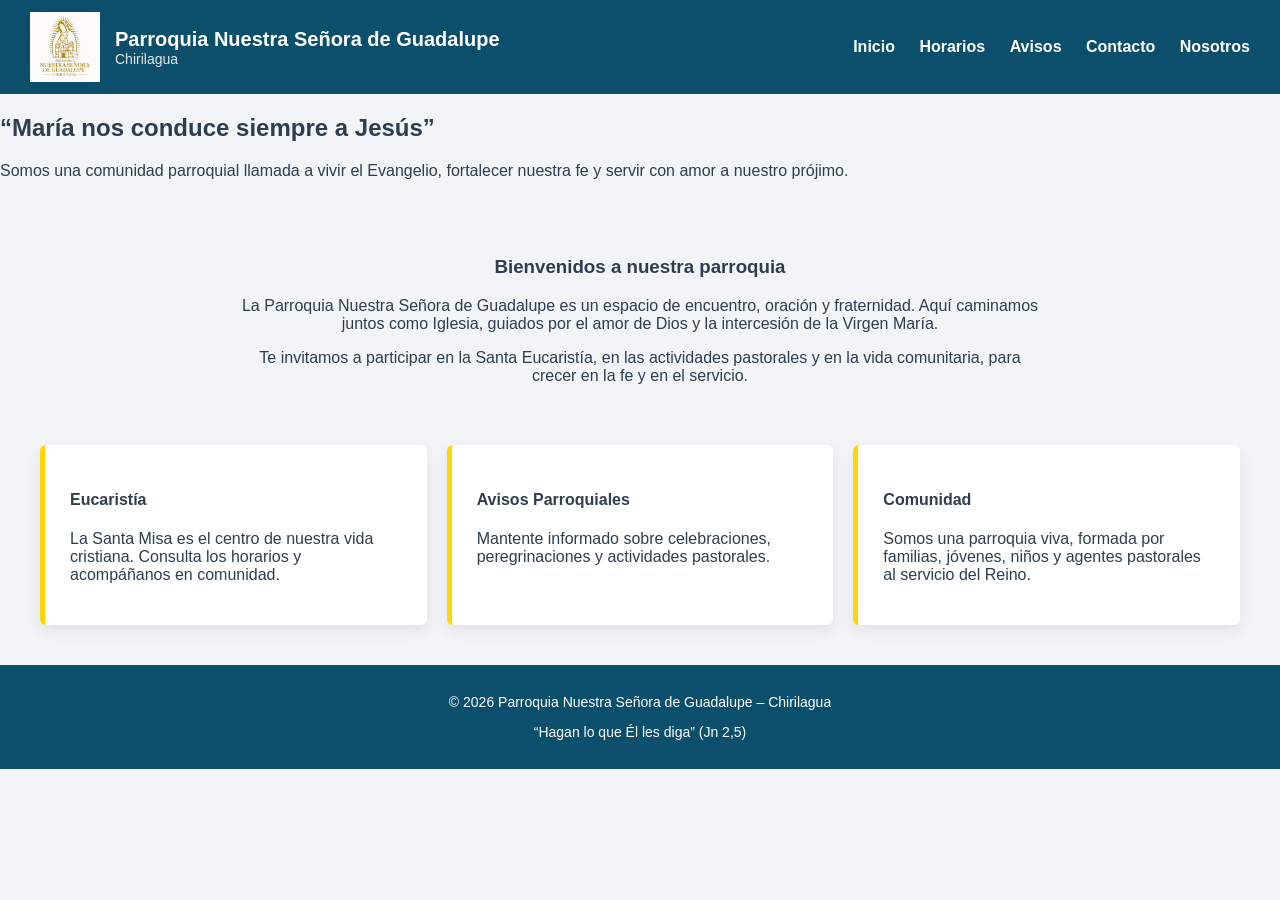
<file: index.html>
<!DOCTYPE html>
<html lang="es">
<head>
    <meta charset="UTF-8">

    <!-- Responsive -->
    <meta name="viewport" content="width=device-width, initial-scale=1.0">

    <!-- SEO básico -->
    <title>Parroquia Nuestra Señora de Guadalupe | Chirilagua</title>

    <!-- Estilos -->
    <link rel="stylesheet" href="css/styles.css">
</head>

<body>

    <!-- HEADER -->
    <header class="site-header">
        <div class="header-left">
            <img src="img/img2.jpg" alt="Logo Parroquia Nuestra Señora de Guadalupe" class="logo">

            <div class="titulo">
                <h1>Parroquia Nuestra Señora de Guadalupe</h1>
                <p>Chirilagua</p>
            </div>
        </div>

      <nav class="menu" aria-label="Menú principal">
    <a href="index.html">Inicio</a>
            <a href="Horarios.html">Horarios</a>
            <a href="Avisos.html">Avisos</a>
            <a href="contacto.html">Contacto</a>
            <a href="nosotros.html">Nosotros</a>
</nav>

    </header>

    <!-- HERO DE FE -->
    <section class="hero">
        <div class="hero-content">
            <h2>“María nos conduce siempre a Jesús”</h2>
            <p>
                Somos una comunidad parroquial llamada a vivir el Evangelio,
                fortalecer nuestra fe y servir con amor a nuestro prójimo.
            </p>
        </div>
    </section>

    <!-- MENSAJE CENTRAL -->
    <main>
        <section class="mensaje-fe">
            <h3>Bienvenidos a nuestra parroquia</h3>

            <p>
                La Parroquia Nuestra Señora de Guadalupe es un espacio de encuentro,
                oración y fraternidad. Aquí caminamos juntos como Iglesia,
                guiados por el amor de Dios y la intercesión de la Virgen María.
            </p>

            <p>
                Te invitamos a participar en la Santa Eucaristía,
                en las actividades pastorales y en la vida comunitaria,
                para crecer en la fe y en el servicio.
            </p>
        </section>

        <!-- SECCIONES CLAVE -->
        <section class="bloques">
            <article>
                <h4> Eucaristía</h4>
                <p>
                    La Santa Misa es el centro de nuestra vida cristiana.
                    Consulta los horarios y acompáñanos en comunidad.
                </p>
            </article>

            <article>
                <h4>Avisos Parroquiales</h4>
                <p>
                    Mantente informado sobre celebraciones, peregrinaciones
                    y actividades pastorales.
                </p>
            </article>

            <article>
                <h4> Comunidad</h4>
                <p>
                    Somos una parroquia viva, formada por familias,
                    jóvenes, niños y agentes pastorales al servicio del Reino.
                </p>
            </article>
        </section>
    </main>

    <!-- FOOTER -->
    <footer>
        <p>© 2026 Parroquia Nuestra Señora de Guadalupe – Chirilagua</p>
        <p>“Hagan lo que Él les diga” (Jn 2,5)</p>
    </footer>

</body>
</html>
</file>
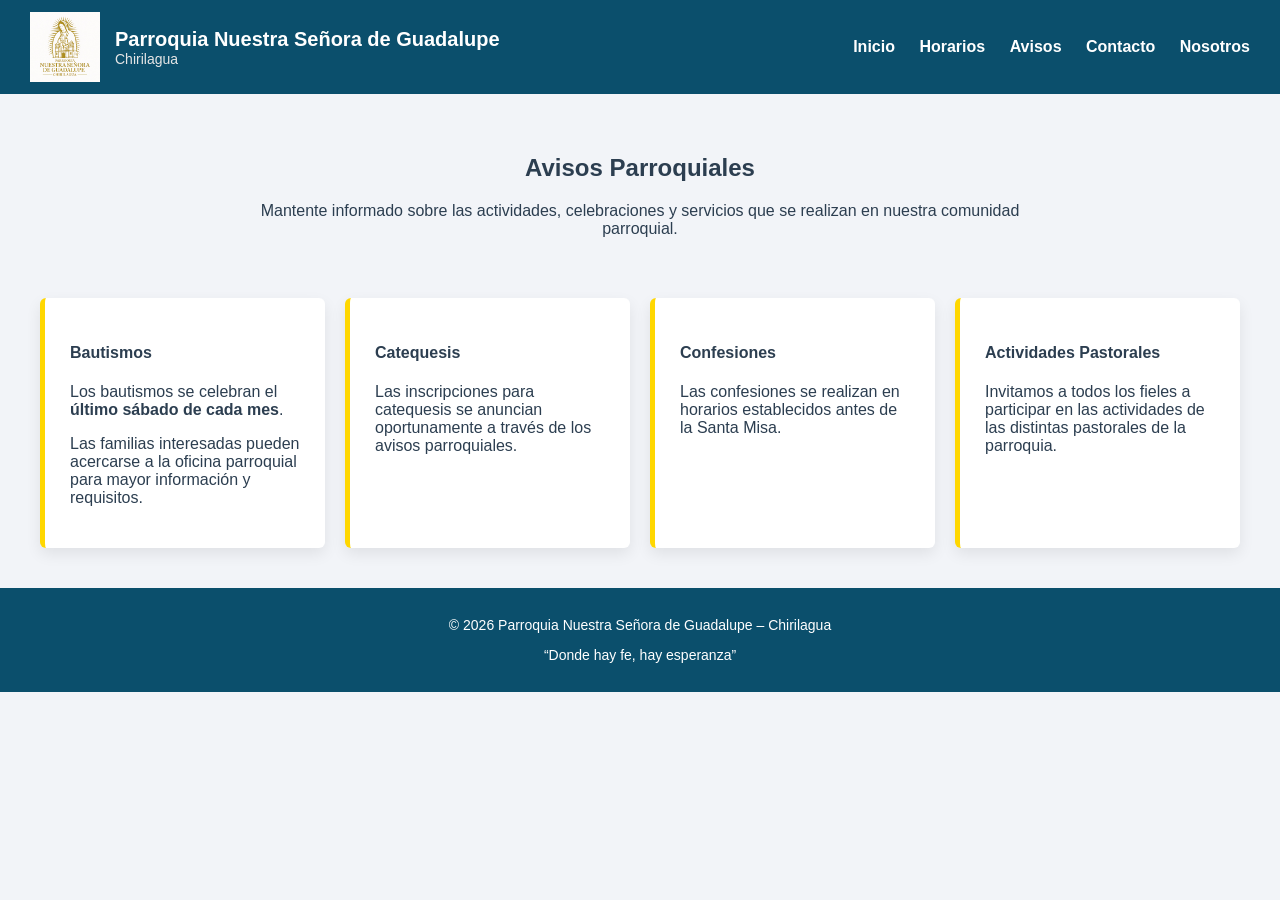
<file: Avisos.html>
<!DOCTYPE html>
<html lang="es">
<head>
    <meta charset="UTF-8">

    <!-- Responsive -->
    <meta name="viewport" content="width=device-width, initial-scale=1.0">

    <!-- SEO -->
    <title>Avisos Parroquiales | Parroquia Nuestra Señora de Guadalupe – Chirilagua</title>

    <!-- Estilos -->
    <link rel="stylesheet" href="css/styles.css">
</head>
<body>

    <!-- HEADER UNIFICADO -->
    <header class="site-header">
        <div class="header-left">
            <img src="img/img2.jpg" alt="Logo Parroquia Nuestra Señora de Guadalupe" class="logo">

            <div class="titulo">
                <h1>Parroquia Nuestra Señora de Guadalupe</h1>
                <p>Chirilagua</p>
            </div>
        </div>

      <nav class="menu" aria-label="Menú principal">
    <a href="index.html">Inicio</a>
            <a href="Horarios.html">Horarios</a>
            <a href="Avisos.html">Avisos</a>
            <a href="contacto.html">Contacto</a>
            <a href="nosotros.html">Nosotros</a>
</nav>

    </header>

    <!-- CONTENIDO -->
    <main>

        <!-- MENSAJE DE FE -->
        <section class="mensaje-fe">
            <h2>Avisos Parroquiales</h2>
            <p>
                Mantente informado sobre las actividades, celebraciones
                y servicios que se realizan en nuestra comunidad parroquial.
            </p>
        </section>

        <!-- AVISOS -->
        <section class="bloques">

            <article>
                <h4> Bautismos</h4>
                <p>
                    Los bautismos se celebran el
                    <strong>último sábado de cada mes</strong>.
                </p>
                <p>
                    Las familias interesadas pueden acercarse a la oficina
                    parroquial para mayor información y requisitos.
                </p>
            </article>

            <article>
                <h4> Catequesis</h4>
                <p>
                    Las inscripciones para catequesis se anuncian
                    oportunamente a través de los avisos parroquiales.
                </p>
            </article>

            <article>
                <h4> Confesiones</h4>
                <p>
                    Las confesiones se realizan en horarios establecidos
                    antes de la Santa Misa.
                </p>
            </article>

            <article>
                <h4> Actividades Pastorales</h4>
                <p>
                    Invitamos a todos los fieles a participar en las
                    actividades de las distintas pastorales de la parroquia.
                </p>
            </article>

        </section>

    </main>

    <!-- FOOTER -->
    <footer>
        <p>© 2026 Parroquia Nuestra Señora de Guadalupe – Chirilagua</p>
        <p>“Donde hay fe, hay esperanza”</p>
    </footer>

</body>
</html>
</file>
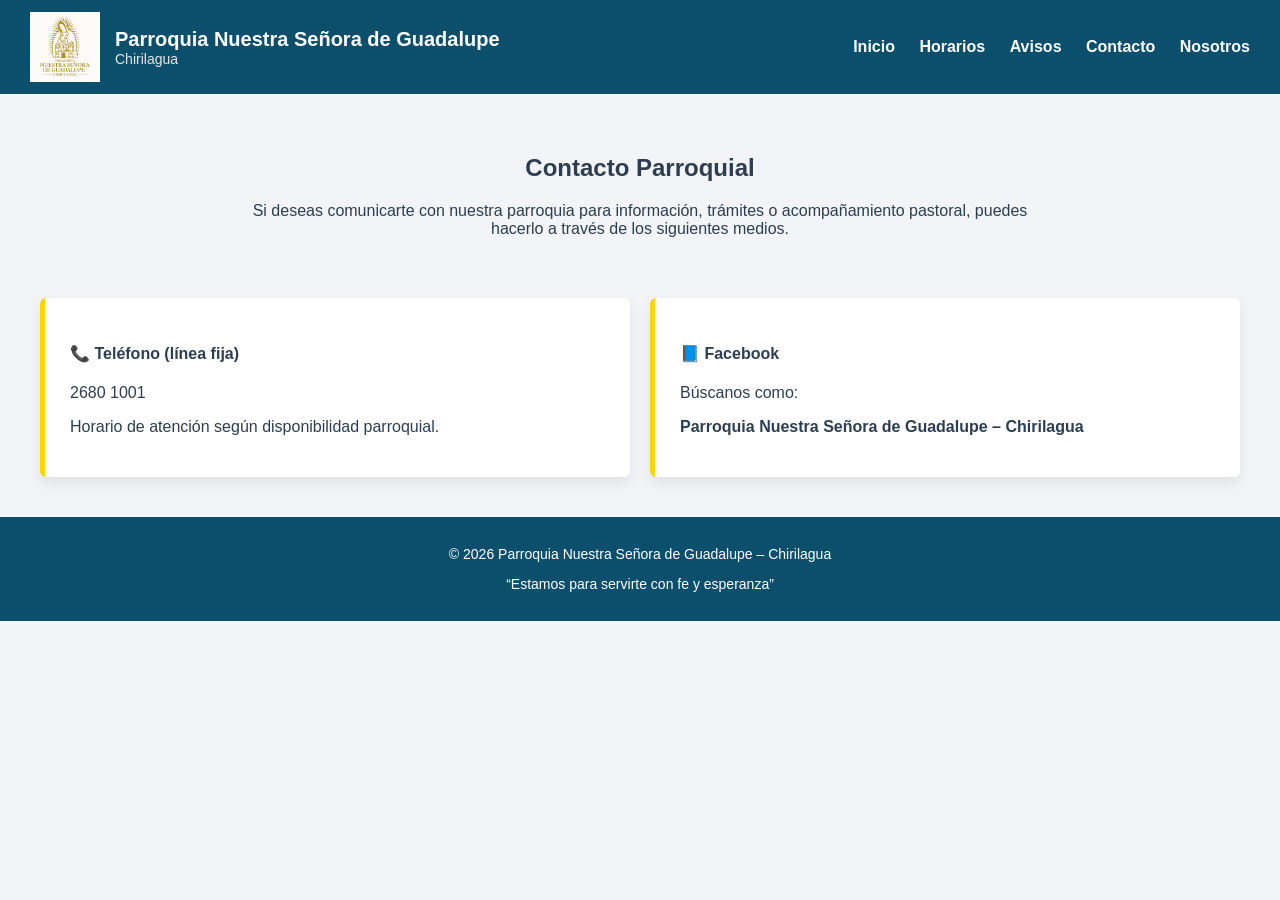
<file: contacto.html>
<!DOCTYPE html>
<html lang="es">
<head>
    <meta charset="UTF-8">

    <!-- Responsive -->
    <meta name="viewport" content="width=device-width, initial-scale=1.0">

    <!-- SEO -->
    <title>Contacto | Parroquia Nuestra Señora de Guadalupe – Chirilagua</title>

    <!-- Estilos -->
    <link rel="stylesheet" href="css/styles.css">
</head>
<body>

    <!-- HEADER UNIFICADO -->
    <header class="site-header">
        <div class="header-left">
            <img src="img/img2.jpg" alt="Logo Parroquia Nuestra Señora de Guadalupe" class="logo">

            <div class="titulo">
                <h1>Parroquia Nuestra Señora de Guadalupe</h1>
                <p>Chirilagua</p>
            </div>
        </div>

       <nav class="menu" aria-label="Menú principal">
    <a href="index.html">Inicio</a>
            <a href="Horarios.html">Horarios</a>
            <a href="Avisos.html">Avisos</a>
            <a href="contacto.html">Contacto</a>
            <a href="nosotros.html">Nosotros</a>
</nav>

    </header>

    <!-- CONTENIDO -->
    <main>

        <!-- MENSAJE -->
        <section class="mensaje-fe">
            <h2>Contacto Parroquial</h2>
            <p>
                Si deseas comunicarte con nuestra parroquia para información,
                trámites o acompañamiento pastoral, puedes hacerlo a través
                de los siguientes medios.
            </p>
        </section>

        <!-- DATOS DE CONTACTO -->
        <section class="bloques">

            <article>
                <h4>📞 Teléfono (línea fija)</h4>
                <p>
                    2680 1001
                </p>
                <p>
                    Horario de atención según disponibilidad parroquial.
                </p>
            </article>

            <article>
                <h4>📘 Facebook</h4>
                <p>
                    Búscanos como:
                </p>
                <p>
                    <strong>Parroquia Nuestra Señora de Guadalupe – Chirilagua</strong>
                </p>
            </article>

        </section>

    </main>

    <!-- FOOTER -->
    <footer>
        <p>© 2026 Parroquia Nuestra Señora de Guadalupe – Chirilagua</p>
        <p>“Estamos para servirte con fe y esperanza”</p>
    </footer>

</body>
</html>
</file>
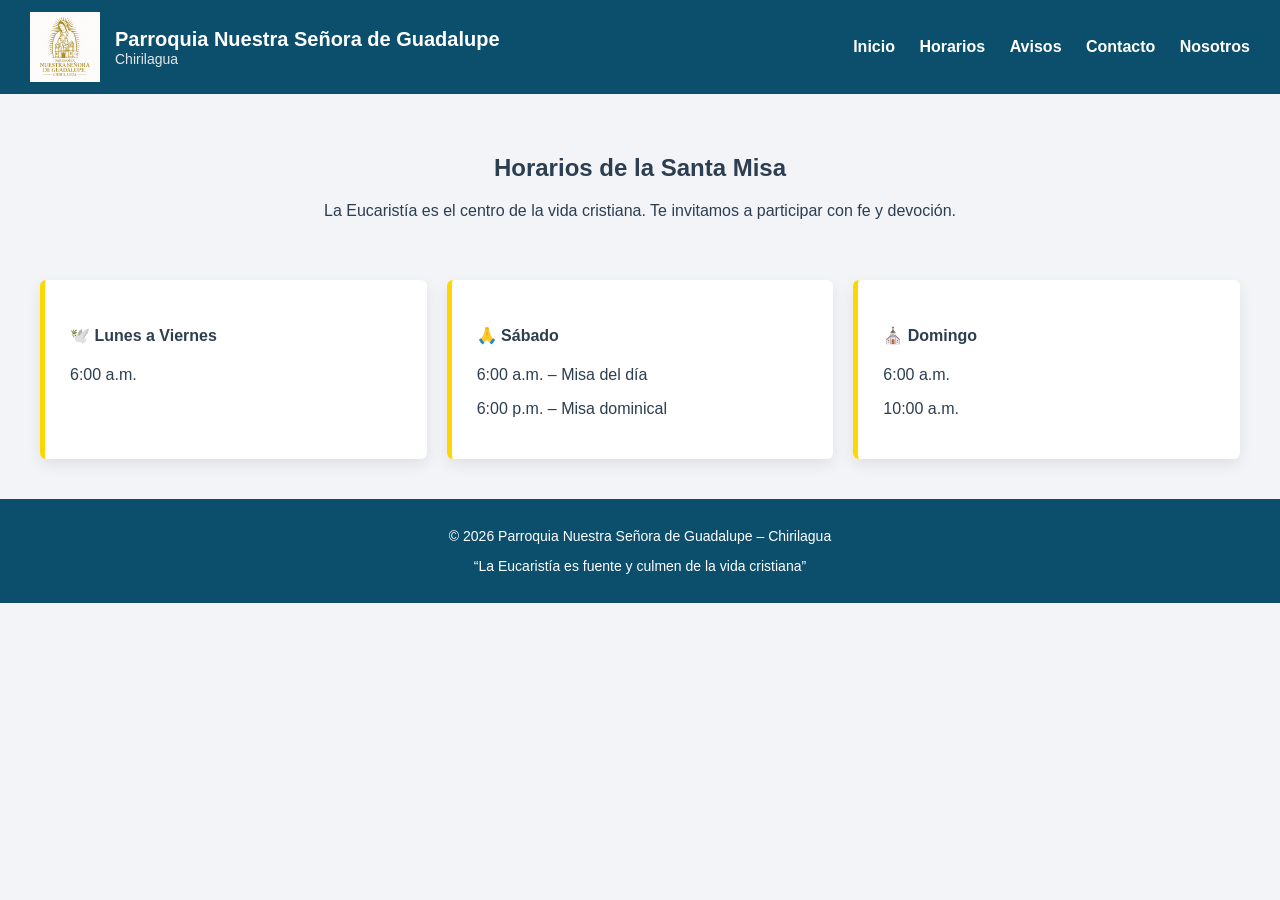
<file: Horarios.html>
<!DOCTYPE html>
<html lang="es">
<head>
    <meta charset="UTF-8">

    <!-- Responsive -->
    <meta name="viewport" content="width=device-width, initial-scale=1.0">

    <!-- SEO -->
    <title>Horarios de Misas | Parroquia Nuestra Señora de Guadalupe – Chirilagua</title>

    <!-- Estilos -->
    <link rel="stylesheet" href="css/styles.css">
</head>
<body>

    <!-- HEADER UNIFICADO -->
    <header class="site-header">
        <div class="header-left">
            <img src="img/img2.jpg" alt="Logo Parroquia Nuestra Señora de Guadalupe" class="logo">

            <div class="titulo">
                <h1>Parroquia Nuestra Señora de Guadalupe</h1>
                <p>Chirilagua</p>
            </div>
        </div>

        <nav class="menu" aria-label="Menú principal">
    <a href="index.html">Inicio</a>
            <a href="Horarios.html">Horarios</a>
            <a href="Avisos.html">Avisos</a>
            <a href="contacto.html">Contacto</a>
            <a href="nosotros.html">Nosotros</a>
</nav>

    </header>

    <!-- CONTENIDO -->
    <main>
        <section class="mensaje-fe">
            <h2>Horarios de la Santa Misa</h2>
            <p>
                La Eucaristía es el centro de la vida cristiana.
                Te invitamos a participar con fe y devoción.
            </p>
        </section>

        <section class="bloques">
            <article>
                <h4>🕊️ Lunes a Viernes</h4>
                <p>6:00 a.m.</p>
            </article>

            <article>
                <h4>🙏 Sábado</h4>
                <p>6:00 a.m. – Misa del día</p>
                <p>6:00 p.m. – Misa dominical</p>
            </article>

            <article>
                <h4>⛪ Domingo</h4>
                <p>6:00 a.m.</p>
                <p>10:00 a.m.</p>
            </article>
        </section>
    </main>

    <!-- FOOTER -->
    <footer>
        <p>© 2026 Parroquia Nuestra Señora de Guadalupe – Chirilagua</p>
        <p>“La Eucaristía es fuente y culmen de la vida cristiana”</p>
    </footer>

</body>
</html>
</file>
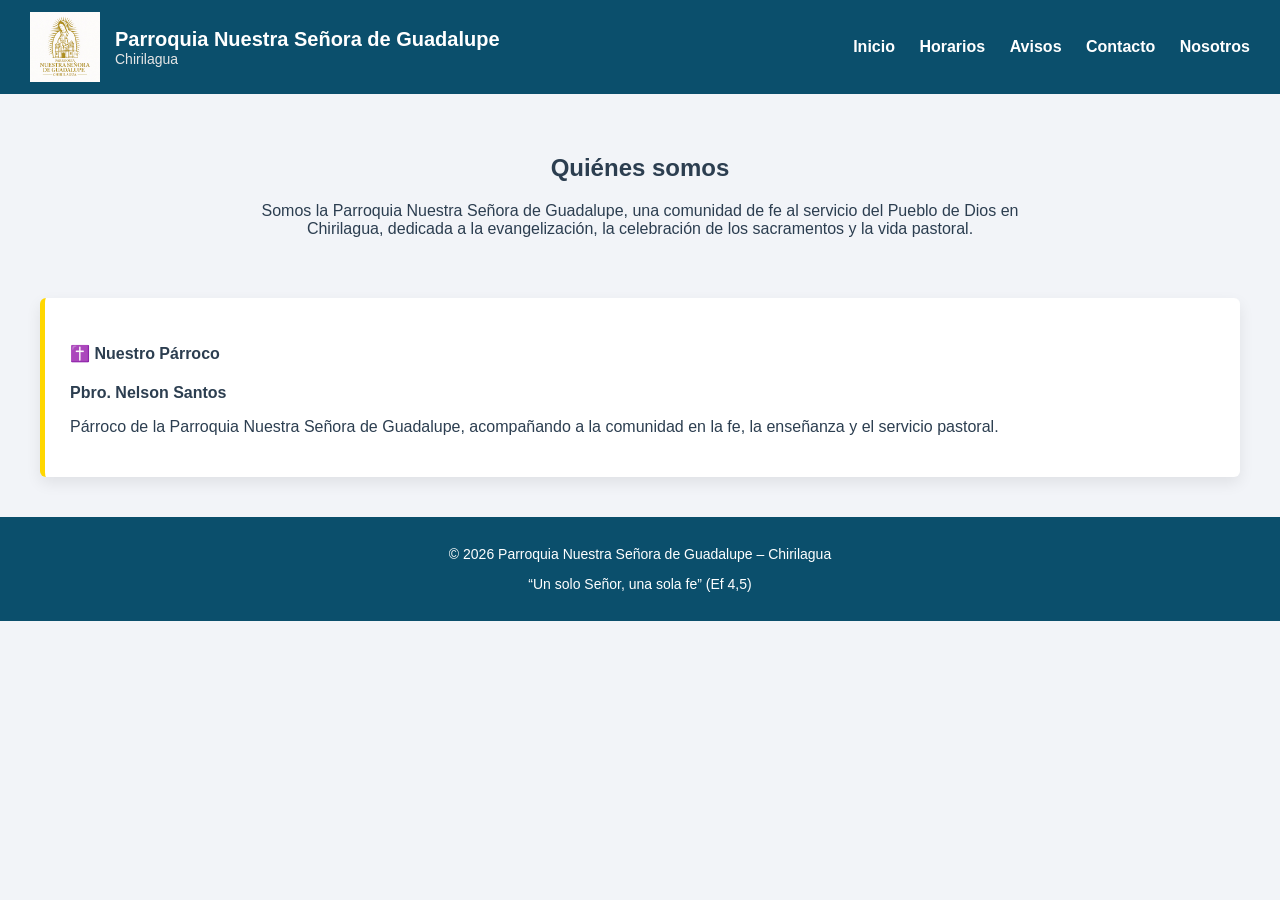
<file: nosotros.html>
<!DOCTYPE html>
<html lang="es">
<head>
    <meta charset="UTF-8">
    <meta name="viewport" content="width=device-width, initial-scale=1.0">

    <title>Nosotros | Parroquia Nuestra Señora de Guadalupe – Chirilagua</title>

    <link rel="stylesheet" href="css/styles.css">
</head>
<body>

    <!-- HEADER -->
    <header class="site-header">
        <div class="header-left">
            <img src="img/img2.jpg" alt="Logo Parroquia Nuestra Señora de Guadalupe" class="logo">

            <div class="titulo">
                <h1>Parroquia Nuestra Señora de Guadalupe</h1>
                <p>Chirilagua</p>
            </div>
        </div>

        <nav class="menu">
            <a href="index.html">Inicio</a>
            <a href="Horarios.html">Horarios</a>
            <a href="Avisos.html">Avisos</a>
            <a href="contacto.html">Contacto</a>
            <a href="nosotros.html">Nosotros</a>
        </nav>
    </header>

    <!-- CONTENIDO -->
    <main>

        <section class="mensaje-fe">
            <h2>Quiénes somos</h2>
            <p>
                Somos la Parroquia Nuestra Señora de Guadalupe,
                una comunidad de fe al servicio del Pueblo de Dios en Chirilagua,
                dedicada a la evangelización, la celebración de los sacramentos
                y la vida pastoral.
            </p>
        </section>

        <section class="bloques">
            <article>
                <h4>✝️ Nuestro Párroco</h4>
                <p>
                    <strong>Pbro. Nelson Santos</strong>
                </p>
                <p>
                    Párroco de la Parroquia Nuestra Señora de Guadalupe,
                    acompañando a la comunidad en la fe, la enseñanza
                    y el servicio pastoral.
                </p>
            </article>
        </section>

    </main>

    <!-- FOOTER -->
    <footer>
        <p>© 2026 Parroquia Nuestra Señora de Guadalupe – Chirilagua</p>
        <p>“Un solo Señor, una sola fe” (Ef 4,5)</p>
    </footer>

</body>
</html>
</file>
<file: css/styles.css>
/* ===============================
   BASE
================================ */
body {
    background-color: #f2f4f8;
    font-family: Arial, Helvetica, sans-serif;
    margin: 0;
    padding: 0;
    color: #2c3e50;
    animation: fadeInBody 1s ease-in;
}

@keyframes fadeInBody {
    from { opacity: 0; }
    to { opacity: 1; }
}

/* ===============================
   HEADER
================================ */
.site-header {
    background-color: #0b4f6c;
    display: flex;
    align-items: center;
    justify-content: space-between;
    padding: 12px 30px;
    animation: slideDown 1s ease;
}

@keyframes slideDown {
    from {
        transform: translateY(-100%);
        opacity: 0;
    }
    to {
        transform: translateY(0);
        opacity: 1;
    }
}

/* Logo */
.logo {
    max-height: 70px;
    width: auto;
    transition: transform 0.4s ease;
}

.logo:hover {
    transform: scale(1.08) rotate(-1deg);
}

/* Header izquierda */
.header-left {
    display: flex;
    align-items: center;
    gap: 15px;
}

/* Título */
.titulo h1 {
    margin: 0;
    font-size: 20px;
    color: white;
}

.titulo p {
    margin: 0;
    font-size: 14px;
    color: #e6e6e6;
}

/* ===============================
   MENÚ ANIMADO
================================ */
.menu a {
    position: relative;
    color: white;
    text-decoration: none;
    margin-left: 20px;
    font-weight: bold;
    padding-bottom: 5px;
    transition: color 0.3s ease;
}

.menu a::after {
    content: "";
    position: absolute;
    left: 0;
    bottom: 0;
    width: 0%;
    height: 3px;
    background-color: #ffd700;
    transition: width 0.3s ease;
}

.menu a:hover {
    color: #ffd700;
}

.menu a:hover::after {
    width: 100%;
}

/* ===============================
   CONTENIDO
================================ */
main {
    padding: 20px;
}

/* Texto central */
.mensaje-fe {
    text-align: center;
    max-width: 800px;
    margin: 40px auto;
    animation: fadeUp 1.2s ease;
}

@keyframes fadeUp {
    from {
        opacity: 0;
        transform: translateY(40px);
    }
    to {
        opacity: 1;
        transform: translateY(0);
    }
}

/* ===============================
   BLOQUES ANIMADOS
================================ */
.bloques {
    display: grid;
    grid-template-columns: repeat(auto-fit, minmax(250px, 1fr));
    gap: 20px;
    padding: 20px;
}

.bloques article {
    background: white;
    padding: 25px;
    border-left: 5px solid #ffd700;
    border-radius: 6px;
    box-shadow: 0 6px 15px rgba(0,0,0,0.08);
    transition: 
        transform 0.4s ease,
        box-shadow 0.4s ease;
    animation: cardAppear 1s ease forwards;
}

@keyframes cardAppear {
    from {
        opacity: 0;
        transform: translateY(60px);
    }
    to {
        opacity: 1;
        transform: translateY(0);
    }
}

.bloques article:hover {
    transform: translateY(-12px) scale(1.03);
    box-shadow: 0 20px 30px rgba(0,0,0,0.15);
    border-left-color: #0b4f6c;
}

/* ===============================
   FOOTER
================================ */
footer {
    background-color: #0b4f6c;
    color: white;
    text-align: center;
    padding: 15px;
    font-size: 14px;
    animation: fadeInFooter 1.5s ease;
}

@keyframes fadeInFooter {
    from {
        opacity: 0;
    }
    to {
        opacity: 1;
    }
}
</file>
